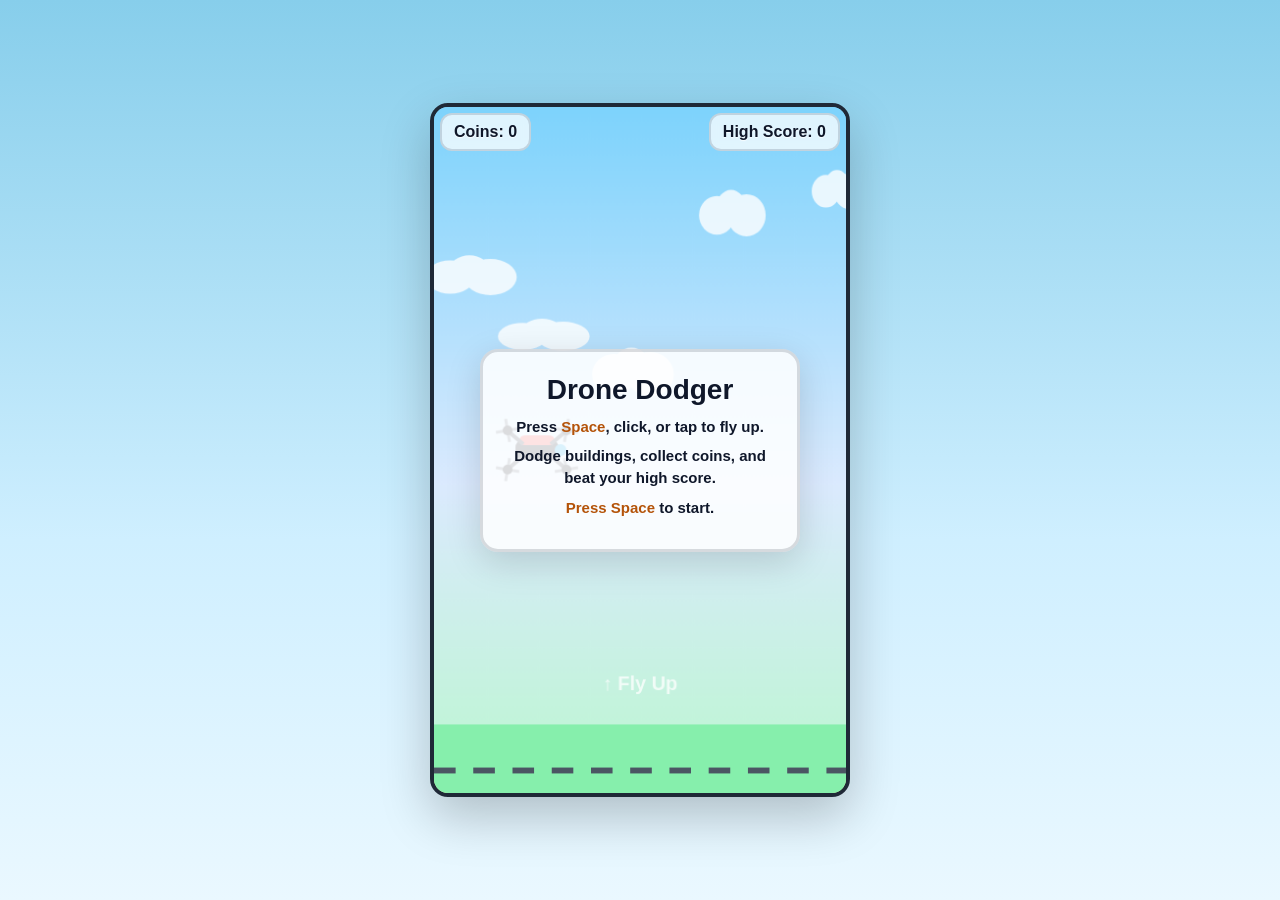
<file: ai.html>
<!DOCTYPE html>
<html lang="en">
<head>
  <meta charset="UTF-8" />
  <meta name="viewport" content="width=device-width, initial-scale=1.0" />
  <title>Drone Dodger</title>
  <style>
    * {
      box-sizing: border-box;
    }

    body {
      margin: 0;
      font-family: Arial, Helvetica, sans-serif;
      background: linear-gradient(to bottom, #87ceeb 0%, #cfefff 60%, #eaf8ff 100%);
      display: flex;
      justify-content: center;
      align-items: center;
      min-height: 100vh;
      overflow: hidden;
    }

    #gameWrapper {
      position: relative;
      width: 420px;
      max-width: 95vw;
    }

    canvas {
      width: 100%;
      height: auto;
      display: block;
      border: 4px solid #1f2937;
      border-radius: 18px;
      background: linear-gradient(to bottom, #7dd3fc 0%, #bae6fd 50%, #d9f99d 100%);
      box-shadow: 0 20px 50px rgba(0, 0, 0, 0.22);
    }

    #hud {
      position: absolute;
      top: 10px;
      left: 10px;
      right: 10px;
      display: flex;
      justify-content: space-between;
      align-items: center;
      pointer-events: none;
      color: #0f172a;
      font-weight: 700;
      text-shadow: 0 1px 1px rgba(255,255,255,0.8);
    }

    .panel {
      background: rgba(255, 255, 255, 0.75);
      border: 2px solid rgba(15, 23, 42, 0.15);
      border-radius: 12px;
      padding: 8px 12px;
      backdrop-filter: blur(4px);
    }

    #message {
      position: absolute;
      inset: 0;
      display: flex;
      align-items: center;
      justify-content: center;
      text-align: center;
      padding: 24px;
      color: #0f172a;
      font-weight: 700;
      pointer-events: none;
    }

    #message .box {
      background: rgba(255,255,255,0.85);
      border-radius: 18px;
      padding: 22px 18px;
      border: 3px solid rgba(15, 23, 42, 0.15);
      max-width: 320px;
      box-shadow: 0 10px 35px rgba(0,0,0,0.15);
    }

    #message h1 {
      margin: 0 0 10px;
      font-size: 28px;
    }

    #message p {
      margin: 8px 0;
      line-height: 1.45;
      font-size: 15px;
    }

    .accent {
      color: #b45309;
    }
  </style>
</head>
<body>
  <div id="gameWrapper">
    <canvas id="game" width="420" height="700"></canvas>

    <div id="hud">
      <div class="panel">Coins: <span id="score">0</span></div>
      <div class="panel">High Score: <span id="highScore">0</span></div>
    </div>

    <div id="message">
      <div class="box" id="messageBox">
        <h1>Drone Dodger</h1>
        <p>Press <span class="accent">Space</span>, click, or tap to fly up.</p>
        <p>Dodge buildings, collect coins, and beat your high score.</p>
        <p><span class="accent">Press Space</span> to start.</p>
      </div>
    </div>
  </div>

  <script>
    const canvas = document.getElementById('game');
    const ctx = canvas.getContext('2d');

    const scoreEl = document.getElementById('score');
    const highScoreEl = document.getElementById('highScore');
    const message = document.getElementById('message');
    const messageBox = document.getElementById('messageBox');

    const W = canvas.width;
    const H = canvas.height;

    let highScore = Number(localStorage.getItem('droneDodgerHighScore') || 0);
    highScoreEl.textContent = highScore;

    const game = {
      state: 'start',
      frame: 0,
      speed: 2.9,
      gravity: 0.34,
      lift: -6.7,
      obstacleGap: 185,
      obstacleWidth: 70,
      obstacleSpacing: 210,
      coinRadius: 12,
      score: 0
    };

    const drone = {
      x: 105,
      y: H / 2,
      w: 64,
      h: 30,
      vy: 0,
      rotation: 0
    };

    let obstacles = [];
    let coins = [];
    let clouds = createClouds();
    let groundOffset = 0;
    let restartUnlockTime = 0;

    function createClouds() {
      return Array.from({ length: 6 }, (_, i) => ({
        x: i * 100 + Math.random() * 80,
        y: 70 + Math.random() * 220,
        w: 50 + Math.random() * 40,
        h: 24 + Math.random() * 16,
        speed: 0.3 + Math.random() * 0.4
      }));
    }

    function resetGame() {
      game.state = 'playing';
      game.frame = 0;
      game.speed = 2.9;
      game.score = 0;
      drone.y = H / 2;
      drone.vy = 0;
      drone.rotation = 0;
      obstacles = [];
      coins = [];
      groundOffset = 0;
      scoreEl.textContent = 0;
      hideMessage();
    }

    function endGame() {
      game.state = 'gameover';
      restartUnlockTime = Date.now() + 1200;
      if (game.score > highScore) {
        highScore = game.score;
        localStorage.setItem('droneDodgerHighScore', String(highScore));
        highScoreEl.textContent = highScore;
        showMessage(
          'New High Score!',
          `You collected <span class="accent">${game.score}</span> coins.<br>Starting again in a moment...<br>Press <span class="accent">Space</span>, click, or tap after the pause.`
        );
      } else {
        showMessage(
          'Game Over',
          `You collected <span class="accent">${game.score}</span> coins.<br>High Score: <span class="accent">${highScore}</span><br>Starting again in a moment...<br>Press <span class="accent">Space</span>, click, or tap after the pause.`
        );
      }
    }

    function showMessage(title, bodyHtml) {
      message.style.display = 'flex';
      messageBox.innerHTML = `<h1>${title}</h1><p>${bodyHtml}</p>`;
    }

    function hideMessage() {
      message.style.display = 'none';
    }

    function flap() {
      if (game.state === 'start') {
        resetGame();
      }

      if (game.state === 'gameover') {
        if (Date.now() >= restartUnlockTime) {
          resetGame();
        }
        return;
      }

      if (game.state === 'playing') {
        drone.vy = game.lift;
      }
    }

    function spawnObstacleSet() {
      const minTop = 90;
      const maxTop = H - 220 - game.obstacleGap;
      const topHeight = minTop + Math.random() * (maxTop - minTop);
      const x = W + 40;

      obstacles.push({
        x,
        width: game.obstacleWidth,
        topHeight,
        bottomY: topHeight + game.obstacleGap,
        bottomHeight: H - (topHeight + game.obstacleGap) - 70,
        passed: false
      });

      const safeCoinY = topHeight + game.obstacleGap / 2;
      coins.push({
        x: x + game.obstacleWidth / 2,
        y: safeCoinY,
        r: game.coinRadius,
        collected: false,
        spin: Math.random() * Math.PI * 2
      });
    }

    function update() {
      game.frame++;

      for (const cloud of clouds) {
        cloud.x -= cloud.speed;
        if (cloud.x + cloud.w < 0) {
          cloud.x = W + Math.random() * 80;
          cloud.y = 60 + Math.random() * 250;
        }
      }

      if (game.state !== 'playing') return;

      game.speed += 0.0008;
      groundOffset = (groundOffset + game.speed) % 40;

      drone.vy += game.gravity;
      drone.y += drone.vy;
      drone.rotation = Math.max(-0.35, Math.min(0.8, drone.vy * 0.06));

      if (game.frame % Math.floor(game.obstacleSpacing / game.speed * 1.2) === 0) {
        spawnObstacleSet();
      }

      for (const obstacle of obstacles) {
        obstacle.x -= game.speed;
      }

      for (const coin of coins) {
        coin.x -= game.speed;
        coin.spin += 0.18;
      }

      obstacles = obstacles.filter(o => o.x + o.width > -20);
      coins = coins.filter(c => c.x + c.r > -20 && !c.collected);

      const droneRect = {
        x: drone.x - drone.w / 2 + 6,
        y: drone.y - drone.h / 2 + 3,
        w: drone.w - 12,
        h: drone.h - 6
      };

      if (drone.y - drone.h / 2 < 0 || drone.y + drone.h / 2 > H - 70) {
        endGame();
        return;
      }

      for (const obstacle of obstacles) {
        const hitsTop = rectIntersect(droneRect, {
          x: obstacle.x,
          y: 0,
          w: obstacle.width,
          h: obstacle.topHeight
        });

        const hitsBottom = rectIntersect(droneRect, {
          x: obstacle.x,
          y: obstacle.bottomY,
          w: obstacle.width,
          h: obstacle.bottomHeight + 70
        });

        if (hitsTop || hitsBottom) {
          endGame();
          return;
        }
      }

      for (const coin of coins) {
        const dx = coin.x - drone.x;
        const dy = coin.y - drone.y;
        const hitRadius = coin.r + Math.min(drone.w, drone.h) * 0.33;
        if (!coin.collected && dx * dx + dy * dy < hitRadius * hitRadius) {
          coin.collected = true;
          game.score += 1;
          scoreEl.textContent = game.score;
        }
      }
    }

    function rectIntersect(a, b) {
      return (
        a.x < b.x + b.w &&
        a.x + a.w > b.x &&
        a.y < b.y + b.h &&
        a.y + a.h > b.y
      );
    }

    function drawBackground() {
      ctx.clearRect(0, 0, W, H);

      const sky = ctx.createLinearGradient(0, 0, 0, H);
      sky.addColorStop(0, '#7dd3fc');
      sky.addColorStop(0.55, '#dbeafe');
      sky.addColorStop(1, '#bbf7d0');
      ctx.fillStyle = sky;
      ctx.fillRect(0, 0, W, H);

      ctx.fillStyle = 'rgba(255,255,255,0.8)';
      for (const cloud of clouds) {
        drawCloud(cloud.x, cloud.y, cloud.w, cloud.h);
      }

      ctx.fillStyle = '#86efac';
      ctx.fillRect(0, H - 70, W, 70);

      ctx.fillStyle = '#4b5563';
      for (let x = -groundOffset; x < W + 40; x += 40) {
        ctx.fillRect(x, H - 26, 22, 6);
      }
    }

    function drawCloud(x, y, w, h) {
      ctx.beginPath();
      ctx.ellipse(x, y, w * 0.28, h * 0.55, 0, 0, Math.PI * 2);
      ctx.ellipse(x + w * 0.22, y - h * 0.22, w * 0.23, h * 0.5, 0, 0, Math.PI * 2);
      ctx.ellipse(x + w * 0.46, y, w * 0.3, h * 0.6, 0, 0, Math.PI * 2);
      ctx.fill();
    }

    function drawObstacle(obstacle) {
      const { x, width, topHeight, bottomY, bottomHeight } = obstacle;

      ctx.fillStyle = '#334155';
      ctx.fillRect(x, 0, width, topHeight);
      ctx.fillRect(x, bottomY, width, bottomHeight);

      ctx.fillStyle = '#475569';
      for (let y = 20; y < topHeight - 10; y += 28) {
        ctx.fillRect(x + 12, y, 14, 10);
        ctx.fillRect(x + 38, y, 14, 10);
      }
      for (let y = bottomY + 20; y < bottomY + bottomHeight - 10; y += 28) {
        ctx.fillRect(x + 12, y, 14, 10);
        ctx.fillRect(x + 38, y, 14, 10);
      }

      ctx.fillStyle = '#1e293b';
      ctx.fillRect(x - 4, topHeight - 12, width + 8, 12);
      ctx.fillRect(x - 4, bottomY, width + 8, 12);
    }

    function drawCoin(coin) {
      ctx.save();
      ctx.translate(coin.x, coin.y);
      const squash = 0.75 + Math.abs(Math.cos(coin.spin)) * 0.25;
      ctx.scale(squash, 1);

      ctx.beginPath();
      ctx.arc(0, 0, coin.r, 0, Math.PI * 2);
      ctx.fillStyle = '#facc15';
      ctx.fill();

      ctx.beginPath();
      ctx.arc(0, 0, coin.r - 4, 0, Math.PI * 2);
      ctx.strokeStyle = '#f59e0b';
      ctx.lineWidth = 3;
      ctx.stroke();

      ctx.fillStyle = '#92400e';
      ctx.font = 'bold 14px Arial';
      ctx.textAlign = 'center';
      ctx.textBaseline = 'middle';
      ctx.fillText('$', 0, 1);
      ctx.restore();
    }

    function drawDrone() {
      ctx.save();
      ctx.translate(drone.x, drone.y);
      ctx.rotate(drone.rotation);

      // Body
      ctx.fillStyle = '#111827';
      roundRect(-22, -10, 44, 20, 8, true);

      // Top shell
      ctx.fillStyle = '#ef4444';
      roundRect(-18, -15, 36, 10, 6, true);

      // Camera
      ctx.fillStyle = '#0ea5e9';
      ctx.beginPath();
      ctx.arc(24, 0, 6, 0, Math.PI * 2);
      ctx.fill();

      // Arms
      ctx.strokeStyle = '#374151';
      ctx.lineWidth = 4;
      ctx.beginPath();
      ctx.moveTo(-14, -6);
      ctx.lineTo(-28, -18);
      ctx.moveTo(14, -6);
      ctx.lineTo(28, -18);
      ctx.moveTo(-14, 6);
      ctx.lineTo(-28, 18);
      ctx.moveTo(14, 6);
      ctx.lineTo(28, 18);
      ctx.stroke();

      // Rotors
      const rotorSpin = game.frame * 0.45;
      drawRotor(-30, -20, rotorSpin);
      drawRotor(30, -20, -rotorSpin);
      drawRotor(-30, 20, -rotorSpin);
      drawRotor(30, 20, rotorSpin);

      ctx.restore();
    }

    function drawRotor(x, y, spin) {
      ctx.save();
      ctx.translate(x, y);
      ctx.fillStyle = '#111827';
      ctx.beginPath();
      ctx.arc(0, 0, 5, 0, Math.PI * 2);
      ctx.fill();

      ctx.rotate(spin);
      ctx.strokeStyle = 'rgba(17, 24, 39, 0.55)';
      ctx.lineWidth = 3;
      ctx.beginPath();
      ctx.moveTo(-12, 0);
      ctx.lineTo(12, 0);
      ctx.moveTo(0, -12);
      ctx.lineTo(0, 12);
      ctx.stroke();
      ctx.restore();
    }

    function roundRect(x, y, w, h, r, fill = false) {
      ctx.beginPath();
      ctx.moveTo(x + r, y);
      ctx.lineTo(x + w - r, y);
      ctx.quadraticCurveTo(x + w, y, x + w, y + r);
      ctx.lineTo(x + w, y + h - r);
      ctx.quadraticCurveTo(x + w, y + h, x + w - r, y + h);
      ctx.lineTo(x + r, y + h);
      ctx.quadraticCurveTo(x, y + h, x, y + h - r);
      ctx.lineTo(x, y + r);
      ctx.quadraticCurveTo(x, y, x + r, y);
      if (fill) ctx.fill();
    }

    function drawStartHint() {
      if (game.state !== 'playing') {
        ctx.fillStyle = 'rgba(255,255,255,0.75)';
        ctx.font = 'bold 20px Arial';
        ctx.textAlign = 'center';
        ctx.fillText('↑ Fly Up', W / 2, H - 105);
      }
    }

    function render() {
      drawBackground();

      for (const obstacle of obstacles) {
        drawObstacle(obstacle);
      }

      for (const coin of coins) {
        if (!coin.collected) drawCoin(coin);
      }

      drawDrone();
      drawStartHint();
    }

    function loop() {
      update();
      render();
      requestAnimationFrame(loop);
    }

    window.addEventListener('keydown', (e) => {
      if (e.code === 'Space' || e.code === 'ArrowUp') {
        e.preventDefault();
        flap();
      }
    });

    canvas.addEventListener('mousedown', flap);
    canvas.addEventListener('touchstart', (e) => {
      e.preventDefault();
      flap();
    }, { passive: false });

    loop();
  </script>
</body>
</html>
</file>
